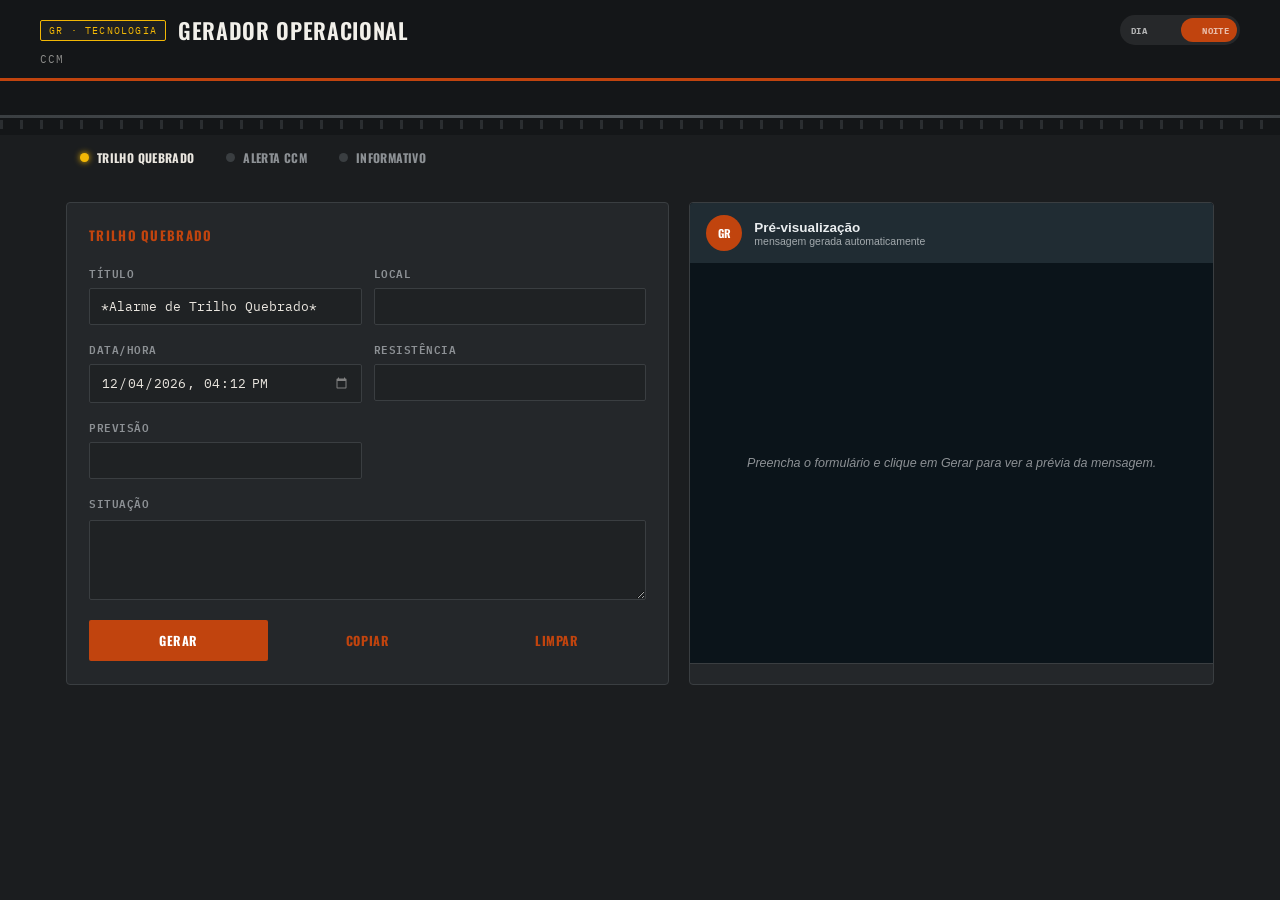
<file: index.html>
<!DOCTYPE html>
<html lang="pt-br">
<head>
    <meta charset="UTF-8">
    <meta name="viewport" content="width=device-width, initial-scale=1.0">
    <title>Gerador - VLI</title>
    <link rel="preconnect" href="https://fonts.googleapis.com">
    <link href="https://fonts.googleapis.com/css2?family=Oswald:wght@500;600;700&family=IBM+Plex+Mono:wght@400;500;600&display=swap" rel="stylesheet">
    <link href="informativo.css" rel="stylesheet">
    <script src="informativo.js" defer></script>
</head>

<body>

<header class="header">
    <div class="container header-top">
        <div class="header-left">
            <span class="plate">GR · TECNOLOGIA</span>
            <h1>Gerador Operacional</h1>
        </div>
        <div class="theme-switch" id="theme-toggle" role="button" aria-label="Alternar tema dia/noite">
            <span class="ts-label ts-off">DIA</span>
            <span class="ts-label ts-on">NOITE</span>
            <div class="ts-thumb"></div>
        </div>
    </div>
    <div class="container sub-plate">CCM</div>
</header>

<!-- FAIXA DE TRILHO ANIMADA -->
<div class="track-strip" aria-hidden="true">
    <div class="rail-line"></div>
    <div class="train-wrap">
        <svg width="150" height="46" viewBox="0 0 200 60" class="train-svg">
            <rect x="4" y="26" width="52" height="24" rx="3" fill="var(--accent)"></rect>
            <rect x="10" y="10" width="26" height="20" rx="2" fill="var(--accent)"></rect>
            <rect x="14" y="14" width="8" height="8" fill="var(--header)"></rect>
            <rect x="60" y="30" width="60" height="20" rx="2" fill="var(--accent2)"></rect>
            <rect x="126" y="30" width="60" height="20" rx="2" fill="var(--accent2)"></rect>
            <circle cx="18" cy="52" r="7" fill="var(--rail-dark)"></circle>
            <circle cx="44" cy="52" r="7" fill="var(--rail-dark)"></circle>
            <circle cx="74" cy="52" r="6" fill="var(--rail-dark)"></circle>
            <circle cx="106" cy="52" r="6" fill="var(--rail-dark)"></circle>
            <circle cx="140" cy="52" r="6" fill="var(--rail-dark)"></circle>
            <circle cx="172" cy="52" r="6" fill="var(--rail-dark)"></circle>
        </svg>
    </div>
</div>

<!-- ABAS -->
<div class="tab-bar">
    <button class="tab-btn active" id="tab-dtq" onclick="trocarAba('dtq')"><span class="dot"></span>Trilho Quebrado</button>
    <button class="tab-btn" id="tab-ccm" onclick="trocarAba('ccm')"><span class="dot"></span>Alerta CCM</button>
    <button class="tab-btn" id="tab-info" onclick="trocarAba('info')"><span class="dot"></span>Informativo</button>
</div>

<main class="grid">

    <!-- ✅ ABA 1 - DTQ -->
    <section id="aba-dtq" class="card">
        <div class="section-title">Trilho Quebrado</div>

        <div class="form-container">
            <div class="row-2">
                <div>
                    <label>Título</label>
                    <input id="titulo" type="text" value="*Alarme de Trilho Quebrado*">
                </div>
                <div>
                    <label>Local</label>
                    <input id="local" type="text">
                </div>
            </div>

            <div class="row-2">
                <div>
                    <label>Data/Hora</label>
                    <input id="dataHora" type="datetime-local">
                </div>
                <div>
                    <label>Resistência</label>
                    <input id="resistencia" type="number">
                </div>
            </div>

            <div class="row-2">
                <div>
                    <label>Previsão</label>
                    <input id="previsao" type="text">
                </div>
            </div>

            <div class="full-row">
                <label>Situação</label>
                <textarea id="situacao"></textarea>
            </div>
        </div>

        <div class="actions">
            <button onclick="gerar()" class="btn-primary">Gerar</button>
            <button onclick="copiar()" class="btn-secondary">Copiar</button>
            <button onclick="limparFormulario('aba-dtq')" class="btn-secondary">Limpar</button>
        </div>
    </section>


    <!-- ✅ ABA 2 - CCM -->
    <section id="aba-ccm" class="card" style="display:none;">
        <div class="section-title">Alerta CCM</div>

        <div class="form-container">

    <div class="row-2">
        <div>
            <label>Tipo de Equipamento</label>
            <input id="tipoEquipamento">
        </div>
        <div>
            <label>TAG</label>
            <input id="tag">
        </div>
    </div>

    <div class="full-row">
        <label>Descrição do Ativo</label>
        <input id="descricaoAtivo">
    </div>

    <div class="row-2">
        <div>
            <label>Trem</label>
            <input id="trem">
        </div>
        <div>
            <label>Data/Hora</label>
            <input id="dataHoraCCM" type="text" placeholder="Ex: 22/05/2026 09:15">
        </div>
    </div>

    <div class="row-2">
        <div>
            <label>Trecho</label>
            <input id="trecho">
        </div>
        <div>
            <label>Relato da falha:</label>
            <input id="relatoFalha">
        </div>
    </div>

    <div class="full-row">
        <label>Zona Quente</label>
        <label><input type="radio" name="zonaQuente" value="SIM"> SIM</label>
        <label><input type="radio" name="zonaQuente" value="NÃO"> NÃO</label>
    </div>

    <div class="full-row">
        <label>Status atual</label>
        <textarea id="statusAtual"></textarea>
    </div>

    <div class="full-row">
        <label>Corredor</label>
        <label><input type="radio" name="corredor" value="CENTRO-LESTE"> CENTRO-LESTE</label>
        <label><input type="radio" name="corredor" value="CENTRO-NORTE"> CENTRO-NORTE</label>
        <label><input type="radio" name="corredor" value="CENTRO-SUDESTE"> CENTRO-SUDESTE</label>
        <label><input type="radio" name="corredor" value="MINAS-BAHIA"> MINAS-BAHIA</label>
        <label><input type="radio" name="corredor" value="MINAS-RIO"> MINAS-RIO</label>
    </div>

</div>


        <div class="actions">
            <button onclick="gerarCCM()" class="btn-primary">Gerar</button>
            <button onclick="copiar()" class="btn-secondary">Copiar</button>
            <button onclick="limparFormulario('aba-ccm')" class="btn-secondary">Limpar</button>
        </div>

    </section>

    <!-- ✅ ABA 3 - INFORMATIVO (Informativo / Atualização / Encerramento) -->
    <section id="aba-info" class="card" style="display:none;">
        <div class="section-title">Informativo de Ocorrência</div>

        <div class="form-container">

            <div class="full-row">
                <label>Local (entra entre parênteses no título)</label>
                <input id="info-local" type="text" placeholder="Ex: ZNI, ZZB, ZCB, EBH...">
            </div>

            <div class="full-row">
                <label>Estágio</label>
                <label><input type="radio" name="info-estagio" value="informativo" checked onchange="trocarEstagioInfo('informativo')"> Informativo</label>
                <label><input type="radio" name="info-estagio" value="atualizacao" onchange="trocarEstagioInfo('atualizacao')"> Atualização</label>
                <label><input type="radio" name="info-estagio" value="encerramento" onchange="trocarEstagioInfo('encerramento')"> Encerramento</label>
            </div>

            <hr class="divider">

            <!-- Campos: INFORMATIVO -->
            <div id="info-bloco-informativo">
                <div class="row-2">
                    <div>
                        <label>Ativo</label>
                        <input id="info-ativo" type="text">
                    </div>
                    <div>
                        <label>Horário</label>
                        <input id="info-horario" type="text" placeholder="Ex: 14:35">
                    </div>
                </div>
                <div class="full-row">
                    <label>Descrição da falha</label>
                    <textarea id="info-descricao"></textarea>
                </div>
                <div class="full-row">
                    <label>Impacto</label>
                    <input id="info-impacto" type="text">
                </div>
                <div class="full-row">
                    <label>Acionamentos realizados</label>
                    <input id="info-acionamentos" type="text">
                </div>
                <div class="full-row">
                    <label>Previsão de atendimento</label>
                    <input id="info-previsao" type="text">
                </div>
            </div>

            <!-- Campos: ATUALIZAÇÃO -->
            <div id="info-bloco-atualizacao" style="display:none;">
                <div class="row-2">
                    <div>
                        <label>Nº da atualização</label>
                        <input id="info-num-atualizacao" type="number" min="1" value="1">
                    </div>
                    <div>
                        <button type="button" class="btn-secondary" onclick="reiniciarNumeracaoInfo()">🔄 Reiniciar numeração</button>
                    </div>
                </div>
                <div class="row-2">
                    <div>
                        <label>Horário que o técnico chegou no local</label>
                        <input id="info-tec-horario" type="text" placeholder="Ex: 15:10">
                    </div>
                    <div>
                        <label>Técnico realizando atendimento</label>
                        <input id="info-tecnico" type="text">
                    </div>
                </div>
                <div class="full-row">
                    <label>Ação realizada até o momento</label>
                    <textarea id="info-acao"></textarea>
                </div>
                <div class="full-row">
                    <label>Previsão de normalização</label>
                    <input id="info-previsao-normalizacao" type="text">
                </div>
            </div>

            <!-- Campos: ENCERRAMENTO -->
            <div id="info-bloco-encerramento" style="display:none;">
                <div class="full-row">
                    <label>Diagnóstico</label>
                    <textarea id="info-diagnostico"></textarea>
                </div>
                <div class="full-row">
                    <label>Atividade executada</label>
                    <textarea id="info-atividade"></textarea>
                </div>
                <div class="full-row">
                    <label>Impacto</label>
                    <input id="info-impacto-enc" type="text">
                </div>
                <div class="full-row">
                    <label>Finalização do evento</label>
                    <input id="info-finalizacao" type="text" placeholder="Ex: Evento normalizado às 16:20">
                </div>
            </div>

        </div>

        <div class="actions">
            <button onclick="gerarInformativo()" class="btn-primary">Gerar</button>
            <button onclick="copiar()" class="btn-secondary">Copiar</button>
            <button onclick="limparFormulario('aba-info')" class="btn-secondary">Limpar</button>
        </div>
    </section>

    <!-- ✅ PREVIEW ESTILO WHATSAPP -->
    <section class="card preview-card">
        <div class="wa-mock">
            <div class="wa-header">
                <div class="wa-avatar">GR</div>
                <div class="wa-header-text">
                    <div class="wa-name">Pré-visualização</div>
                    <div class="wa-sub">mensagem gerada automaticamente</div>
                </div>
            </div>
            <div class="wa-body">
                <div class="wa-empty" id="wa-empty">Preencha o formulário e clique em Gerar para ver a prévia da mensagem.</div>
                <div class="wa-bubble" id="wa-bubble" style="display:none;">
                    <div id="saida" class="wa-text"></div>
                    <div class="wa-meta"><span id="wa-time"></span><span class="wa-check">✓✓</span></div>
                </div>
            </div>
        </div>
        <div id="status" class="status-msg"></div>
    </section>

</main>

</body>
</html>
</file>
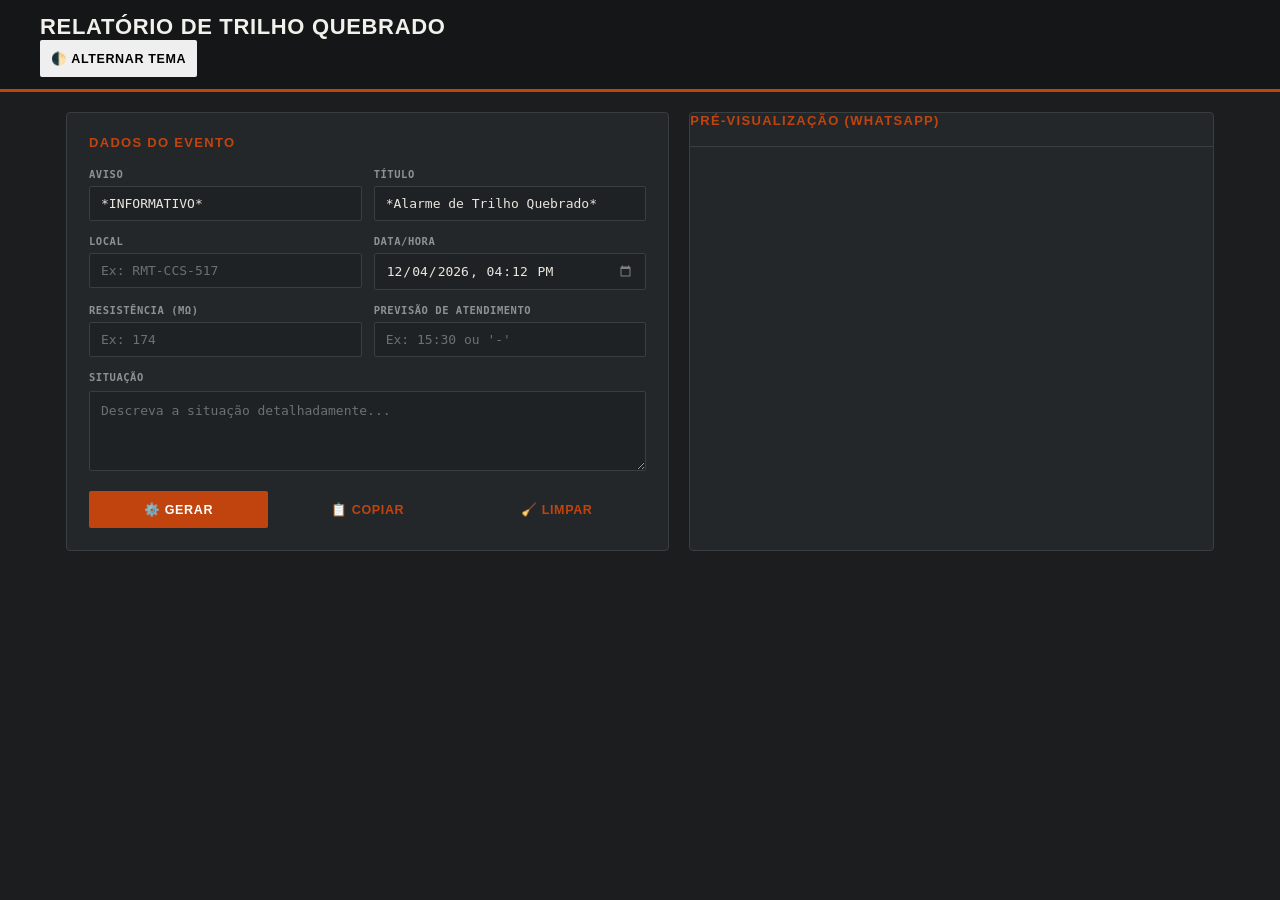
<file: informativo.html>
<!DOCTYPE html>
<html lang="pt-br">
<head>
    <meta charset="UTF-8">
    <meta name="viewport" content="width=device-width, initial-scale=1.0">
    <title>Gerador DTQ — VLI</title>
    <link href="informativo.css" rel="stylesheet">
    <script src="informativo.js" defer></script>
</head>
<body>

    <header class="header">
        <div class="container header-content">
            <h1>Relatório de Trilho Quebrado</h1>
            <button id="theme-toggle" class="btn-theme">🌓 Alternar Tema</button>
        </div>
    </header>

    <main class="grid">
        <section class="card">
            <div class="section-title">Dados do Evento</div>
            
            <div class="form-container">
                <div class="row-2">
                    <div>
                        <label for="nivel">Aviso</label>
                        <input id="nivel" type="text" value="*INFORMATIVO*" readonly tabindex="-1">
                    </div>
                    <div>
                        <label for="titulo">Título</label>
                        <input id="titulo" type="text" value="*Alarme de Trilho Quebrado*" readonly tabindex="-1">
                    </div>
                </div>

                <div class="row-2">
                    <div>
                        <label for="local">Local</label>
                        <input id="local" type="text" placeholder="Ex: RMT-CCS-517">
                    </div>
                    <div>
                        <label for="dataHora">Data/Hora</label>
                        <input id="dataHora" type="datetime-local">
                    </div>
                </div>

                <div class="row-2">
                    <div>
                        <label for="resistencia">Resistência (mΩ)</label>
                        <input id="resistencia" type="number" step="0.001" placeholder="Ex: 174">
                    </div>
                    <div>
                        <label for="previsao">Previsão de Atendimento</label>
                        <input id="previsao" type="text" placeholder="Ex: 15:30 ou '-'">
                    </div>
                </div>

                <div class="full-row">
                    <label for="situacao">Situação</label>
                    <textarea id="situacao" placeholder="Descreva a situação detalhadamente..."></textarea>
                </div>
            </div>

            <div class="actions">
                <button onclick="gerar()" class="btn-primary">⚙️ Gerar</button>
                <button onclick="copiar()" class="btn-secondary">📋 Copiar</button>
                <button onclick="limpar()" class="btn-secondary">🧹 Limpar</button>
            </div>
        </section>

        <section class="card preview-card">
            <div class="section-title">Pré-visualização (WhatsApp)</div>
            <div id="saida" class="preview-body"></div>
            <div id="status" class="status-msg"></div>
        </section>
    </main>

</body>
</html>
</file>
<file: informativo.css>
/* =============================================
   GERADOR OPERACIONAL VLI — "PÁTIO FERROVIÁRIO"
   Design tokens conforme handoff Claude Design
   ============================================= */
:root {
    --bg:           #1b1d1f;
    --card:         #24272a;
    --header:       #141618;
    --rail-dark:    #141618;
    --input:        #1f2224;
    --text:         #eae6df;
    --muted:        #8d9195;
    --border:       #3a3e41;
    --accent:       #c1440e;
    --accent-hover: #de5416;
    --accent2:      #f2b705;
    --rail:         #54595d;
    --rail-dim:     #3a3e41;
    --focus:        rgba(193, 68, 14, 0.5);

    --wa-bg:        #0b141a;
    --wa-header:    #202c33;
    --wa-header-text: #e9edef;
    --wa-bubble:    #005c4b;
    --wa-bubble-text: #e9edef;
    --wa-time:      #8696a0;

    --radius-sm: 2px;
    --radius-md: 2px;
    --radius-lg: 4px;
    --transition: 0.2s ease;
    --shadow-card: 0 18px 50px rgba(0, 0, 0, 0.28);
}

body.light-mode {
    --bg:           #e9e5da;
    --card:         #f7f4ec;
    --header:       #20242a;
    --rail-dark:    #20242a;
    --input:        #efece3;
    --text:         #20242a;
    --muted:        #686f74;
    --border:       #d8d2c4;
    --accent:       #a8380d;
    --accent-hover: #8c2e09;
    --accent2:      #c98f04;
    --rail:         #b7b0a0;
    --rail-dim:     #cdc6b6;
    --focus:        rgba(168, 56, 13, 0.4);

    --wa-bg:        #e5ddd5;
    --wa-header:    #075e54;
    --wa-header-text: #ffffff;
    --wa-bubble:    #dcf8c6;
    --wa-bubble-text: #111b21;
    --wa-time:      #667781;
}

*, *::before, *::after { box-sizing: border-box; }

body {
    margin: 0;
    font-family: 'IBM Plex Mono', 'Consolas', monospace;
    background: var(--bg);
    color: var(--text);
    transition: background var(--transition), color var(--transition);
    min-height: 100vh;
    -webkit-font-smoothing: antialiased;
}

::-webkit-scrollbar { width: 6px; }
::-webkit-scrollbar-track { background: transparent; }
::-webkit-scrollbar-thumb { background: rgba(193, 68, 14, 0.35); border-radius: 99px; }
::-webkit-scrollbar-thumb:hover { background: var(--accent); }

.container { max-width: 1200px; margin: 0 auto; }

/* =============================================
   HEADER
   ============================================= */
.header {
    background: var(--header);
    border-bottom: 3px solid var(--accent);
    padding: 14px 26px 12px;
    position: sticky;
    top: 0;
    z-index: 100;
}

.header-top {
    display: flex;
    justify-content: space-between;
    align-items: center;
}

.header-left {
    display: flex;
    align-items: center;
    gap: 12px;
}

.plate {
    font-family: 'IBM Plex Mono', monospace;
    font-size: 10px;
    letter-spacing: 0.12em;
    color: var(--accent2);
    border: 1px solid var(--accent2);
    padding: 3px 8px;
    border-radius: 2px;
    background: rgba(255, 255, 255, 0.04);
    white-space: nowrap;
}

h1 {
    font-family: 'Oswald', 'Arial Narrow', sans-serif;
    font-size: 22px;
    font-weight: 600;
    letter-spacing: 0.03em;
    text-transform: uppercase;
    color: #f2f0ea;
    margin: 0;
}

.sub-plate {
    font-family: 'IBM Plex Mono', monospace;
    font-size: 10.5px;
    letter-spacing: 0.1em;
    text-transform: uppercase;
    color: rgba(242, 240, 234, 0.55);
    margin-top: 6px;
}

/* switch dia/noite */
.theme-switch {
    width: 120px;
    height: 30px;
    border-radius: 15px;
    background: rgba(255, 255, 255, 0.08);
    position: relative;
    cursor: pointer;
    display: flex;
    align-items: center;
    justify-content: space-between;
    padding: 0 11px;
    flex-shrink: 0;
}
.ts-label {
    font-family: 'IBM Plex Mono', monospace;
    font-size: 9px;
    font-weight: 700;
    letter-spacing: 0.04em;
    color: rgba(255, 255, 255, 0.65);
    position: relative;
    z-index: 1;
}
.ts-thumb {
    position: absolute;
    top: 3px;
    left: 61px;
    width: 56px;
    height: 24px;
    border-radius: 12px;
    background: var(--accent);
    transition: left 0.2s ease;
}
body.light-mode .ts-thumb { left: 3px; }

/* =============================================
   FAIXA DE TRILHO ANIMADA
   ============================================= */
.track-strip {
    height: 54px;
    background: var(--rail-dark);
    position: relative;
    overflow: hidden;
}
.rail-line {
    position: absolute;
    top: 34px;
    left: 0; right: 0;
    height: 3px;
    background: linear-gradient(90deg, var(--rail-dim), var(--rail), var(--rail-dim));
}
.rail-line::after {
    content: '';
    position: absolute;
    top: 5px;
    left: 0; right: 0;
    height: 9px;
    background-image: repeating-linear-gradient(90deg, var(--rail) 0 3px, transparent 3px 20px);
    opacity: 0.35;
}
.train-wrap {
    position: absolute;
    top: 2px;
    left: -22%;
    pointer-events: none;
    animation: trainMove 16s linear infinite;
}

.train-svg {
    transform: scaleX(-1);
}

@keyframes trainMove {
    from {
        left: -22%;
    }

    to {
        left: 122%;
    }
}

/* =============================================
   BARRA DE ABAS
   ============================================= */
.tab-bar {
    display: flex;
    gap: 4px;
    max-width: 1200px;
    margin: 0 auto;
    padding: 14px 26px 0;
}

.tab-btn {
    background: none;
    border: none;
    cursor: pointer;
    display: inline-flex;
    align-items: center;
    gap: 8px;
    font-family: 'Oswald', 'Arial Narrow', sans-serif;
    font-weight: 700;
    font-size: 12px;
    text-transform: uppercase;
    letter-spacing: 0.03em;
    color: var(--muted);
    padding: 0 14px 16px;
    transition: color var(--transition);
}
.tab-btn .dot {
    width: 9px; height: 9px;
    border-radius: 50%;
    background: var(--rail-dim);
    transition: all var(--transition);
    flex-shrink: 0;
}
.tab-btn:hover { color: var(--text); }
.tab-btn.active { color: var(--text); }
.tab-btn.active .dot {
    background: var(--accent2);
    box-shadow: 0 0 6px var(--accent2);
}

/* =============================================
   GRID PRINCIPAL
   ============================================= */
.grid {
    max-width: 1200px;
    margin: 0 auto;
    display: grid;
    grid-template-columns: 1.15fr 1fr;
    gap: 20px;
    padding: 20px 26px 28px;
}

@media (max-width: 900px) {
    .grid { grid-template-columns: 1fr; padding: 16px 14px 24px; }
    .tab-bar { padding: 12px 14px 0; flex-wrap: wrap; }
    .header { padding: 12px 16px 10px; }
}

/* =============================================
   CARDS
   ============================================= */
.card {
    background: var(--card);
    border: 1px solid var(--border);
    border-radius: var(--radius-lg);
    padding: 22px;
}

.section-title {
    font-family: 'Oswald', 'Arial Narrow', sans-serif;
    font-weight: 700;
    font-size: 13px;
    text-transform: uppercase;
    letter-spacing: 0.1em;
    color: var(--accent);
    margin-bottom: 18px;
}

/* =============================================
   FORMULÁRIO
   ============================================= */
.form-container {
    display: flex;
    flex-direction: column;
    gap: 14px;
}

.row-2 {
    display: grid;
    grid-template-columns: 1fr 1fr;
    gap: 12px;
}

@media (max-width: 480px) {
    .row-2 { grid-template-columns: 1fr; }
}

.full-row {
    width: 100%;
    display: flex;
    flex-direction: column;
    gap: 8px;
}
.full-row > label:first-child { margin-bottom: 0; }

.divider {
    border: 0;
    border-top: 1px solid var(--border);
    width: 100%;
    margin: 4px 0;
}

label {
    font-family: 'IBM Plex Mono', monospace;
    font-size: 10.5px;
    font-weight: 600;
    text-transform: uppercase;
    letter-spacing: 0.05em;
    color: var(--muted);
    display: block;
    margin-bottom: 6px;
}

/* =============================================
   INPUTS & TEXTAREA
   ============================================= */
input, textarea {
    width: 100%;
    background: var(--input);
    border: 1px solid var(--border);
    border-radius: var(--radius-sm);
    color: var(--text);
    padding: 9px 11px;
    font-size: 13px;
    font-family: 'IBM Plex Mono', 'Consolas', monospace;
    transition: border-color var(--transition), box-shadow var(--transition);
}
input::placeholder, textarea::placeholder { color: var(--muted); opacity: 0.7; }
input:hover, textarea:hover { border-color: var(--accent); }
input:focus, textarea:focus {
    outline: none;
    border-color: var(--accent);
    box-shadow: 0 0 0 3px var(--focus);
}
textarea { min-height: 80px; resize: vertical; line-height: 1.55; }

input[type="datetime-local"]::-webkit-calendar-picker-indicator { filter: invert(0.5); cursor: pointer; }

/* =============================================
   RADIOS — ESTILO PILL
   ============================================= */
.full-row label:not(:first-child) {
    display: inline-flex;
    align-items: center;
    gap: 7px;
    padding: 6px 12px;
    border: 1px solid var(--border);
    border-radius: 99px;
    cursor: pointer;
    font-size: 11.5px;
    font-weight: 700;
    color: var(--muted);
    text-transform: none;
    letter-spacing: normal;
    background: var(--input);
    margin-bottom: 0;
    transition: all var(--transition);
    user-select: none;
    width: fit-content;
}
.full-row label:not(:first-child):hover { border-color: var(--accent); color: var(--accent); }
.full-row label:not(:first-child):has(input:checked) {
    border-color: var(--accent);
    color: var(--accent);
    background: rgba(193, 68, 14, 0.12);
}
.full-row input[type="radio"] {
    width: 10px; height: 10px; min-width: 10px;
    margin: 0; padding: 0;
    accent-color: var(--accent);
    cursor: pointer;
}

/* =============================================
   BOTÕES
   ============================================= */
.actions { display: flex; gap: 10px; margin-top: 20px; flex-wrap: wrap; }

button:not(.theme-switch):not(.tab-btn) {
    flex: 1;
    min-width: 110px;
    padding: 11px;
    border: none;
    border-radius: var(--radius-sm);
    font-family: 'Oswald', 'Arial Narrow', sans-serif;
    font-weight: 700;
    font-size: 12.5px;
    text-transform: uppercase;
    letter-spacing: 0.05em;
    cursor: pointer;
    transition: all var(--transition);
}

.btn-primary { background: var(--accent); color: #fff; }
.btn-primary:hover { background: var(--accent-hover); }

.btn-secondary { background: transparent; color: var(--accent); border: 1px solid var(--accent); }
.btn-secondary:hover { background: rgba(193, 68, 14, 0.1); }

/* =============================================
   PREVIEW — MOCK WHATSAPP
   ============================================= */
.preview-card { padding: 0; overflow: hidden; display: flex; flex-direction: column; }

.wa-mock {
    display: flex;
    flex-direction: column;
    min-height: 460px;
    background: var(--wa-bg);
}

.wa-header {
    background: var(--wa-header);
    color: var(--wa-header-text);
    padding: 12px 16px;
    display: flex;
    align-items: center;
    gap: 12px;
}
.wa-avatar {
    width: 36px; height: 36px;
    border-radius: 50%;
    background: var(--accent);
    color: #fff;
    display: flex; align-items: center; justify-content: center;
    font-family: 'Oswald', sans-serif;
    font-weight: 700;
    font-size: 11px;
    flex-shrink: 0;
}
.wa-name { font-size: 13.5px; font-weight: 700; font-family: 'Segoe UI', sans-serif; }
.wa-sub { font-size: 10.5px; opacity: 0.65; font-family: 'Segoe UI', sans-serif; }

.wa-body {
    flex: 1;
    padding: 18px;
    display: flex;
    flex-direction: column;
    justify-content: flex-end;
}

.wa-empty {
    color: var(--muted);
    font-style: italic;
    text-align: center;
    font-size: 12.5px;
    font-family: 'Segoe UI', sans-serif;
    margin: auto;
}

.wa-bubble {
    align-self: flex-end;
    background: var(--wa-bubble);
    color: var(--wa-bubble-text);
    border-radius: 8px;
    padding: 10px 12px;
    max-width: 92%;
    box-shadow: 0 1px 3px rgba(0,0,0,0.25);
    animation: bubbleIn 0.25s ease;
}
@keyframes bubbleIn {
    from { opacity: 0; transform: translateY(6px); }
    to   { opacity: 1; transform: translateY(0); }
}

.wa-text {
    font-family: 'IBM Plex Mono', monospace;
    font-size: 12.5px;
    white-space: pre-wrap;
    word-break: break-word;
    line-height: 1.55;
}

.wa-meta {
    display: flex;
    justify-content: flex-end;
    gap: 5px;
    margin-top: 4px;
    font-size: 10px;
    color: var(--wa-time);
}

.status-msg {
    font-size: 10.5px;
    color: var(--muted);
    text-align: center;
    padding: 10px;
    border-top: 1px solid var(--border);
    min-height: 1em;
    letter-spacing: 0.03em;
}
</file>
